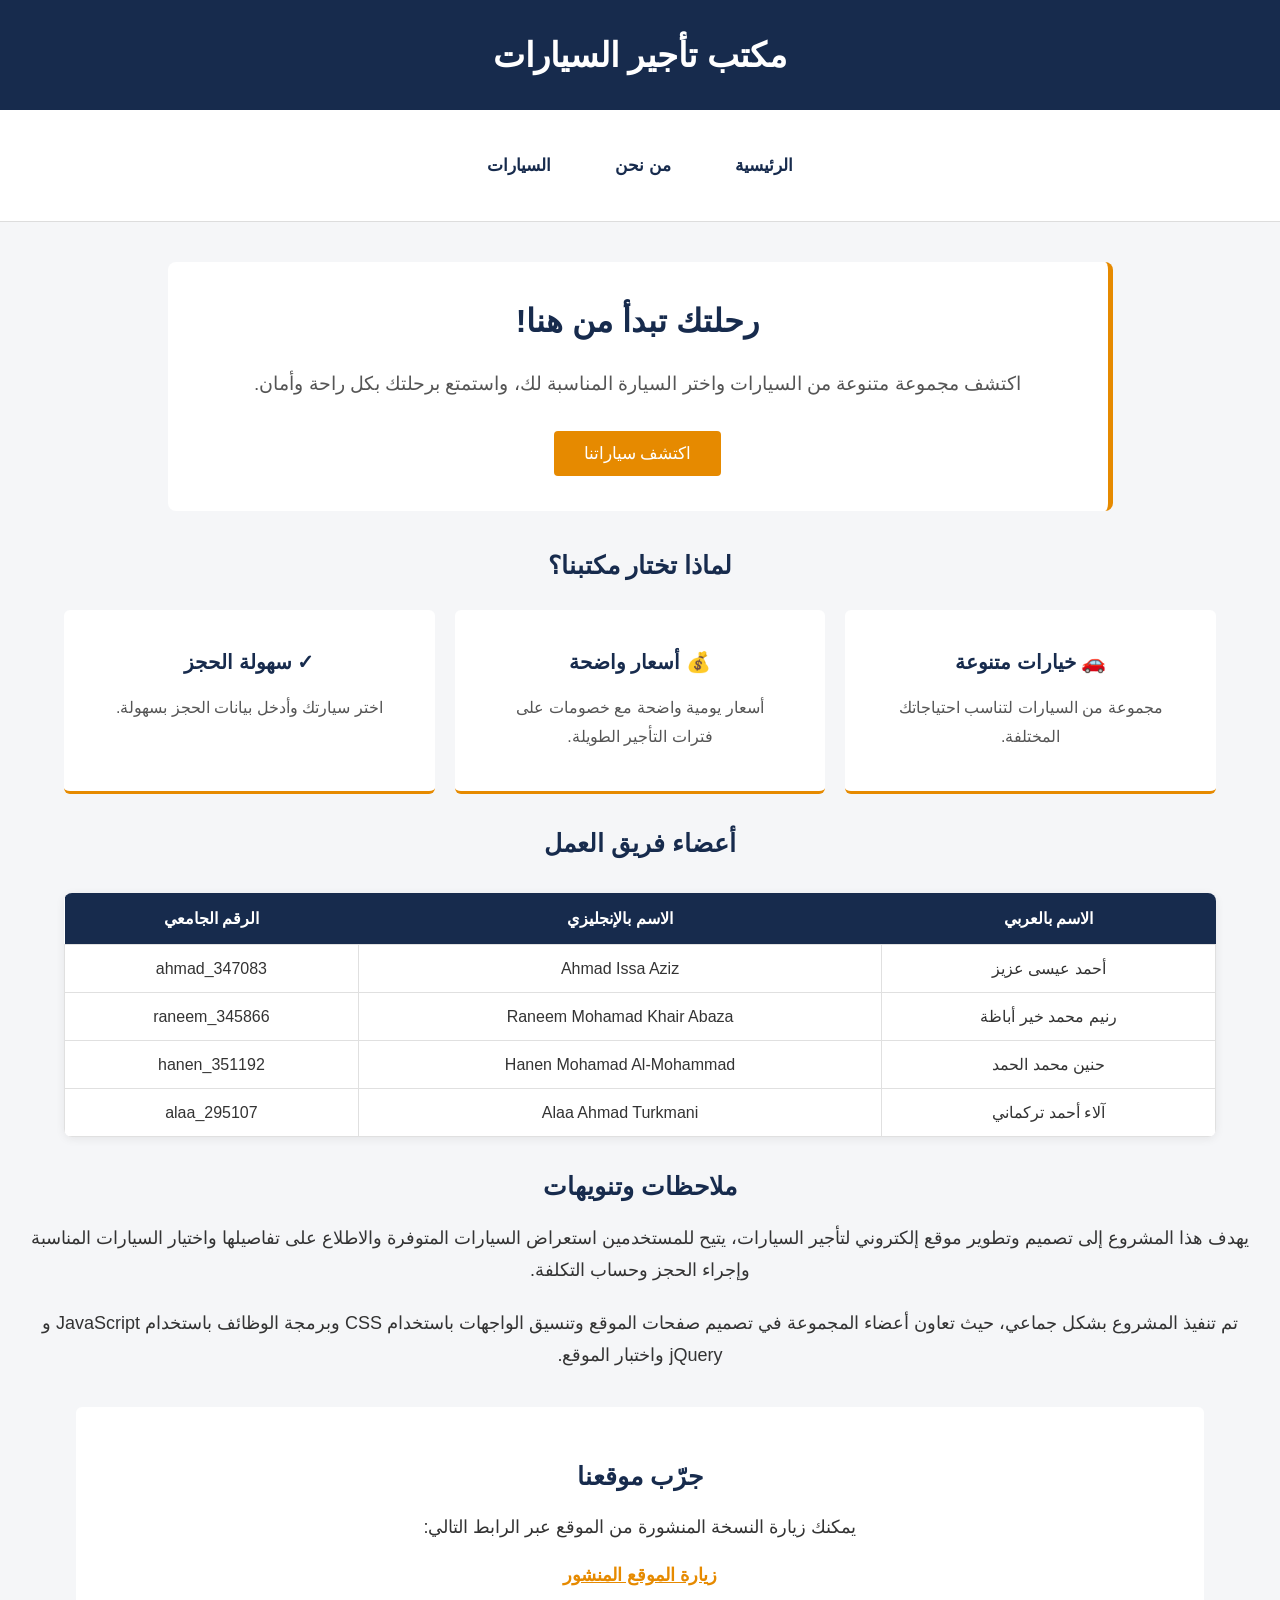
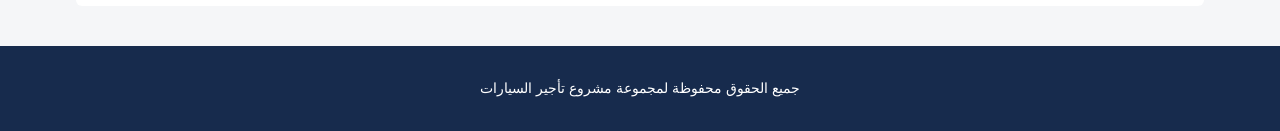
<file: index.html>
<!DOCTYPE html>
<html xmlns="http://www.w3.org/1999/xhtml" lang="ar" dir="rtl">
<head>
    <meta charset="UTF-8" />
    <title>تأجير السيارات</title>
    <link rel="stylesheet" href="style.css" />
</head>

<body>

    <h1>مكتب تأجير السيارات</h1>

    <nav>
        <a href="home.html">الرئيسية</a>
        <a href="AboutUs.html">من نحن</a>
        <a href="Cars.html">السيارات</a>
    </nav>

    <div class="welcome-section">
        <h2>رحلتك تبدأ من هنا!</h2>
        <p>
            اكتشف مجموعة متنوعة من السيارات واختر السيارة المناسبة لك،
            واستمتع برحلتك بكل راحة وأمان.
        </p>
        <a class="main-button" href="Cars.html">اكتشف سياراتنا</a>
    </div>

    <h2>لماذا تختار مكتبنا؟</h2>

    <div class="features">
        <div class="feature-box">
            <h3>🚗 خيارات متنوعة</h3>
            <p>مجموعة من السيارات لتناسب احتياجاتك المختلفة.</p>
        </div>

        <div class="feature-box">
            <h3>💰 أسعار واضحة</h3>
            <p>أسعار يومية واضحة مع خصومات على فترات التأجير الطويلة.</p>
        </div>

        <div class="feature-box">
            <h3>✓ سهولة الحجز</h3>
            <p>اختر سيارتك وأدخل بيانات الحجز بسهولة.</p>
        </div>
    </div>

    <h2>أعضاء فريق العمل</h2>

    <table>
        <tr>
            <th>الاسم بالعربي</th>
            <th>الاسم بالإنجليزي</th>
            <th>الرقم الجامعي</th>
        </tr>

        <tr>
            <td>أحمد عيسى عزيز</td>
            <td dir="ltr">Ahmad Issa Aziz</td>
            <td dir="ltr">ahmad_347083</td>
        </tr>

        <tr>
            <td>رنيم محمد خير أباظة</td>
            <td dir="ltr">Raneem Mohamad Khair Abaza</td>
            <td dir="ltr">raneem_345866</td>
        </tr>

        <tr>
            <td>حنين محمد الحمد</td>
            <td dir="ltr">Hanen Mohamad Al-Mohammad</td>
            <td dir="ltr">hanen_351192</td>
        </tr>

        <tr>
            <td>آلاء أحمد تركماني</td>
            <td dir="ltr">Alaa Ahmad Turkmani</td>
            <td dir="ltr">alaa_295107</td>
        </tr>
    </table>

    <h2>ملاحظات وتنويهات</h2>

    <p>
        يهدف هذا المشروع إلى تصميم وتطوير موقع إلكتروني لتأجير السيارات،
        يتيح للمستخدمين استعراض السيارات المتوفرة والاطلاع على تفاصيلها
        واختيار السيارات المناسبة وإجراء الحجز وحساب التكلفة.
    </p>

    <p>
        تم تنفيذ المشروع بشكل جماعي، حيث تعاون أعضاء المجموعة في تصميم
        صفحات الموقع وتنسيق الواجهات باستخدام CSS وبرمجة الوظائف
        باستخدام JavaScript و jQuery واختبار الموقع.
    </p>

    <div class="published-section">
        <h2>جرّب موقعنا</h2>
        <p>يمكنك زيارة النسخة المنشورة من الموقع عبر الرابط التالي:</p>
        <a href="https://ahmadaziz111-gif.github.io/Car-Rental/"
           target="_blank">زيارة الموقع المنشور</a>
    </div>

    <footer>
        <p>جميع الحقوق محفوظة لمجموعة مشروع تأجير السيارات</p>
    </footer>

</body>
</html>
</file>
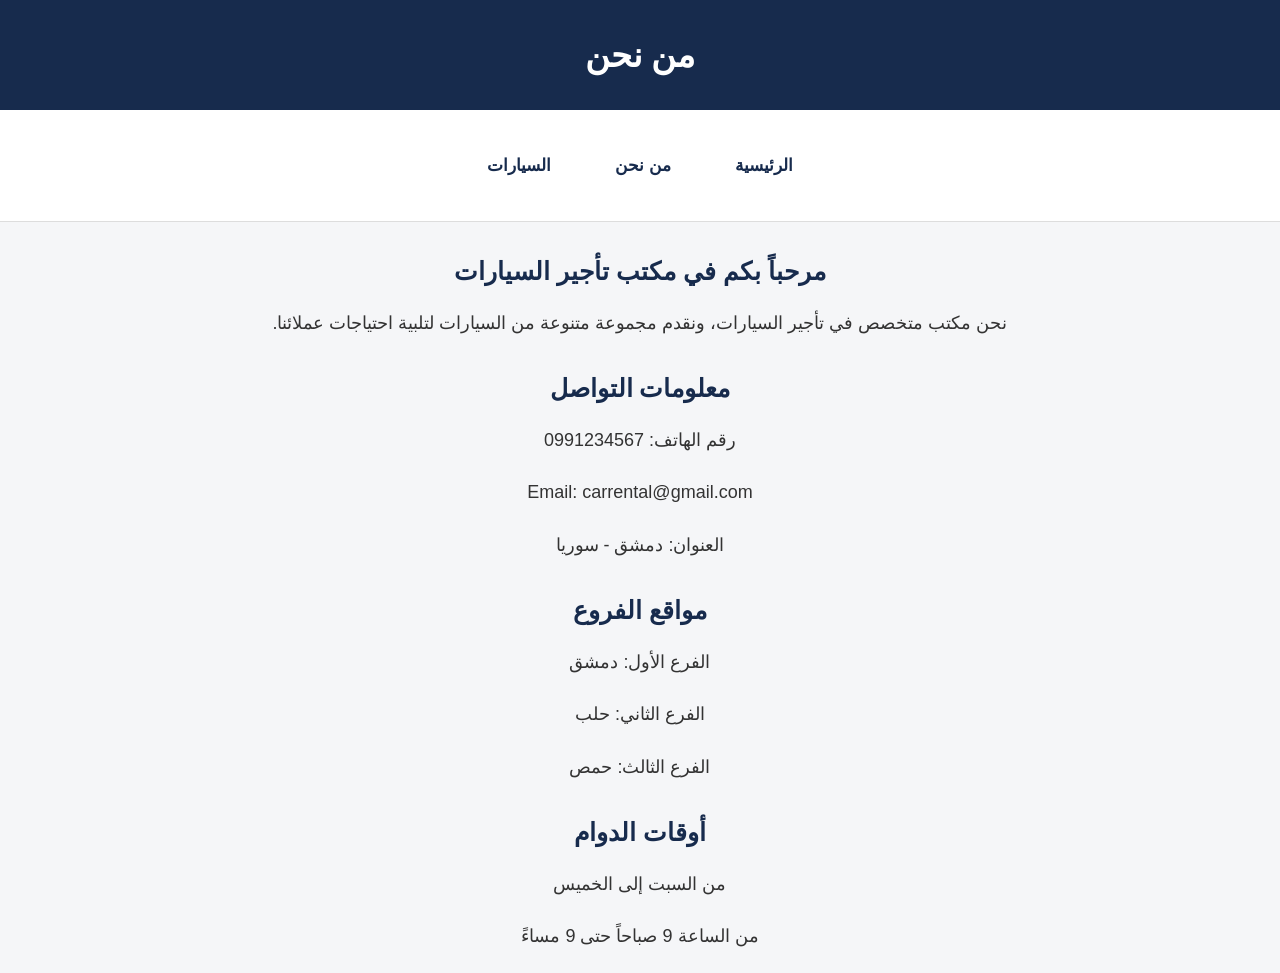
<file: AboutUs.html>
<!DOCTYPE html>
<html xmlns="http://www.w3.org/1999/xhtml" lang="ar" dir="rtl">

<head>
    <meta charset="UTF-8" />
    <title>من نحن</title>
    <link rel="stylesheet" href="style.css" />
</head>

<body>

    <h1>من نحن</h1>

    <nav>
        <a href="home.html">الرئيسية</a>
        <a href="AboutUs.html">من نحن</a>
        <a href="Cars.html">السيارات</a>
    </nav>

    <h2>مرحباً بكم في مكتب تأجير السيارات</h2>

    <p>
        نحن مكتب متخصص في تأجير السيارات،
        ونقدم مجموعة متنوعة من السيارات
        لتلبية احتياجات عملائنا.
    </p>

    <h2>معلومات التواصل</h2>

    <p>رقم الهاتف: 0991234567</p>

    <p>Email: carrental@gmail.com</p>

    <p>العنوان: دمشق - سوريا</p>

    <h2>مواقع الفروع</h2>

    <p>الفرع الأول: دمشق</p>

    <p>الفرع الثاني: حلب</p>

    <p>الفرع الثالث: حمص</p>

    <h2>أوقات الدوام</h2>

    <p>من السبت إلى الخميس</p>

    <p>من الساعة 9 صباحاً حتى 9 مساءً</p>

</body>

</html>
</file>
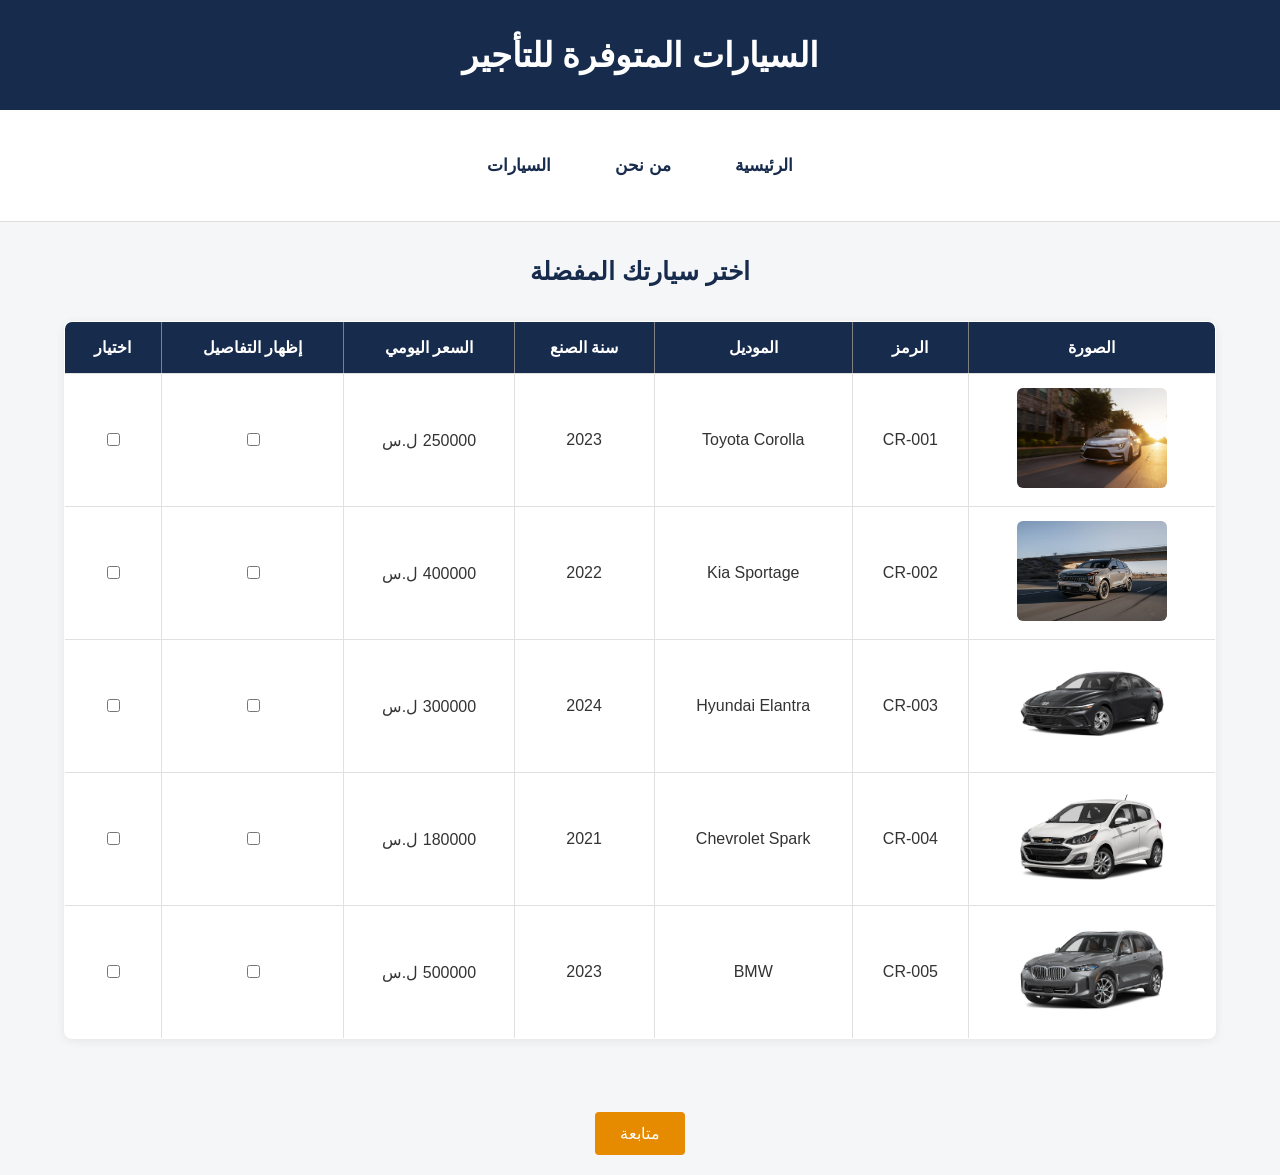
<file: Cars.html>
<!DOCTYPE html><html xmlns="http://www.w3.org/1999/xhtml" lang="ar" dir="rtl"><head>
    <meta charset="UTF-8" />
    <title>السيارات المتوفرة</title>
    <link rel="stylesheet" href="style.css" />
	<script src="https://code.jquery.com/jquery-3.7.1.min.js"></script>
<script src="myFunctions.js"></script>
</head><body><h1>السيارات المتوفرة للتأجير</h1>

<nav>
    <a href="home.html">الرئيسية</a>
    <a href="AboutUs.html">من نحن</a>
    <a href="Cars.html">السيارات</a>
</nav>

<h2>اختر سيارتك المفضلة</h2>

<table border="1">

    <tr>
        <th>الصورة</th>
        <th>الرمز</th>
        <th>الموديل</th>
        <th>سنة الصنع</th>
        <th>السعر اليومي</th>
        <th>إظهار التفاصيل</th>
        <th>اختيار</th>
    </tr>

    <tr>
        <td><img src="./images/car1.jpg" alt="Toyota Corolla" width="120" /></td>
        <td>CR-001</td>
        <td>Toyota Corolla</td>
        <td>2023</td>
        <td>250000 ل.س</td>
        <td><input type="checkbox" class="show-details" data-target="details1" /></td>
        <td><input type="checkbox" name="cars" value="CR-001" data-price="250000" data-model="Toyota Corolla" /></td>
        
        
    </tr><tr id="details1" class="car-details">
    <td colspan="7">
        <p>نوع الوقود: بنزين</p>
        <p>ناقل الحركة: أوتوماتيك</p>
        <p>عدد المقاعد: 5</p>
        <p>عداد الكيلومترات: 15000 كم</p>
        <p>اللون: أبيض</p>
    </td>
</tr>

    <tr>
        <td><img src="images/car2.jpg" alt="Kia Sportage" width="120" /></td>
        <td>CR-002</td>
        <td>Kia Sportage</td>
        <td>2022</td>
        <td>400000 ل.س</td>
        <td><input type="checkbox" class="show-details" data-target="details2" /></td>
        <td><input type="checkbox" name="cars" value="CR-002" data-price="400000" data-model="Kia Sportage" /></td>
    </tr><tr id="details2" class="car-details">
    <td colspan="7">
        <p>نوع الوقود: بنزين</p>
        <p>ناقل الحركة: أوتوماتيك</p>
        <p>عدد المقاعد: 5</p>
        <p>عداد الكيلومترات: 20000 كم</p>
        <p>اللون: أسود</p>
    </td>
</tr>

    <tr>
        <td><img src="images/car3.jpg" alt="Hyundai Elantra" width="120" /></td>
        <td>CR-003</td>
        <td>Hyundai Elantra</td>
        <td>2024</td>
        <td>300000 ل.س</td>
        <td><input type="checkbox" class="show-details" data-target="details3" /></td>
        <td><input type="checkbox" name="cars" value="CR-003" data-price="300000" data-model="Hyundai Elantra" /></td>
    </tr><tr id="details3" class="car-details">
    <td colspan="7">
        <p>نوع الوقود: بنزين</p>
        <p>ناقل الحركة: يدوي</p>
        <p>عدد المقاعد: 5</p>
        <p>عداد الكيلومترات: 12000 كم</p>
        <p>اللون: فضي</p>
    </td>
</tr>

    <tr>
        <td><img src="images/car4.jpg" alt="Chevrolet Spark" width="120" /></td>
        <td>CR-004</td>
        <td>Chevrolet Spark</td>
        <td>2021</td>
        <td>180000 ل.س</td>
        <td><input type="checkbox" class="show-details" data-target="details4" /></td>
        <td><input type="checkbox" name="cars" value="CR-004" data-price="180000" data-model="Chevrolet Spark" /></td>
    </tr><tr id="details4" class="car-details">
    <td colspan="7">
        <p>نوع الوقود: بنزين</p>
        <p>ناقل الحركة: أوتوماتيك</p>
        <p>عدد المقاعد: 4</p>
        <p>عداد الكيلومترات: 30000 كم</p>
        <p>اللون: أحمر</p>
    </td>
</tr>

    <tr>
        <td><img src="images/car5.jpg" alt="BMW" width="120" /></td>
        <td>CR-005</td>
        <td>BMW</td>
        <td>2023</td>
        <td>500000 ل.س</td>
        <td><input type="checkbox" class="show-details" data-target="details5" /></td>
        <td><input type="checkbox" name="cars" value="CR-005" data-price="500000" data-model="BMW" /></td>
    </tr><tr id="details5" class="car-details">
    <td colspan="7">
        <p>نوع الوقود: بنزين</p>
        <p>ناقل الحركة: أوتوماتيك</p>
        <p>عدد المقاعد: 5</p>
        <p>عداد الكيلومترات: 10000 كم</p>
        <p>اللون: أزرق</p>
    </td>
</tr>

</table>

<br />

<button type="button" id="continueBtn">متابعة</button>
<form id="bookingForm" class="booking-form" novalidate="novalidate">

    <h2>نموذج حجز السيارة</h2>

    <fieldset>
        <legend>معلومات الحجز</legend>

        <label for="customerName">الاسم باللغة العربية:</label>
        <input type="text" id="customerName" name="customerName" />
        <br /><br />

        <label for="nationalId">الرقم الوطني:</label>
        <input type="text" id="nationalId" name="nationalId"
               maxlength="11" />
        <br /><br />

        <label for="startDate">تاريخ بداية الحجز:</label>
        <input type="date" id="startDate" name="startDate" required="required" />
        <br /><br />

        <label for="endDate">تاريخ نهاية الحجز:</label>
        <input type="date" id="endDate" name="endDate" required="required" />
        <br /><br />

        <label for="phone">رقم الهاتف:</label>
        <input type="tel" id="phone" name="phone" />
        <br /><br />

        <label for="email">البريد الإلكتروني:</label>
        <input type="email" id="email" name="email" />
        <br /><br />

        <button type="submit">تأكيد الحجز وحساب التكلفة</button>

    </fieldset>

</form>
</body></html>
</file>
<file: style.css>
/* General Design */
body {
    margin: 0;
    padding: 0;
    font-family: Arial, sans-serif;
    background-color: #f5f6f8;
    color: #333333;
    text-align: center;
}

/* Main Headings */
h1 {
    background-color: #172b4d;
    color: white;
    padding: 35px;
    margin: 0;
    font-size: 34px;
}

h2 {
    color: #172b4d;
    font-size: 25px;
    margin-top: 35px;
}

/* Navigation */
nav {
    background-color: #ffffff;
    padding: 20px;
    border-bottom: 1px solid #dddddd;
}

nav a {
    color: #172b4d;
    text-decoration: none;
    font-size: 17px;
    font-weight: bold;
    margin: 15px;
    padding: 10px 15px;
    display: inline-block;
}

nav a:hover {
    color: #e68a00;
}

/* Paragraphs */
p {
    font-size: 18px;
    line-height: 1.8;
    margin: 20px;
}

/* Tables */
table {
    width: 90%;
    margin: 35px auto;
    border-collapse: collapse;
    background-color: white;
    box-shadow: 0 2px 10px rgba(0,0,0,0.07);
}

th {
    background-color: #172b4d;
    color: white;
    padding: 16px;
}

td {
    padding: 14px;
    border: 1px solid #e0e0e0;
}

td img {
    width: 180px;
    border-radius: 6px;
}

tr:hover {
    background-color: #f8f8f8;
}

/* Buttons */
button {
    background-color: #e68a00;
    color: white;
    padding: 12px 25px;
    border: none;
    border-radius: 4px;
    font-size: 16px;
    cursor: pointer;
}

button:hover {
    background-color: #c87500;
}

/* Booking Form */
.booking-form {
    display: none;
    width: 80%;
    max-width: 650px;
    margin: 30px auto;
    padding: 25px;
    background-color: white;
    border: 1px solid #e0e0e0;
    border-radius: 6px;
}

.booking-form input {
    padding: 12px;
    margin: 8px;
    font-size: 15px;
    border: 1px solid #cccccc;
    border-radius: 4px;
}

/* Car Details */
.car-details {
    display: none;
    background-color: #f5f6f8;
    padding: 12px;
}
/* Home Page Welcome Section */
.welcome-section {
    background-color: #ffffff;
    width: 85%;
    max-width: 900px;
    margin: 40px auto;
    padding: 35px 20px;
    border-radius: 8px;
    border-right: 5px solid #e68a00;
}

.welcome-section h2 {
    font-size: 32px;
    margin-top: 5px;
}

.welcome-section p {
    color: #555555;
    font-size: 19px;
}

/* Main Button */
.main-button {
    display: inline-block;
    background-color: #e68a00;
    color: white;
    text-decoration: none;
    padding: 12px 30px;
    border-radius: 4px;
    font-size: 17px;
    margin-top: 10px;
}

.main-button:hover {
    background-color: #c87500;
}

/* Features */
.features {
    display: flex;
    justify-content: center;
    gap: 20px;
    width: 90%;
    margin: 30px auto;
}

.feature-box {
    background-color: white;
    flex: 1;
    padding: 20px;
    border-radius: 6px;
    border-bottom: 3px solid #e68a00;
}

.feature-box h3 {
    color: #172b4d;
    font-size: 20px;
}

.feature-box p {
    font-size: 16px;
    color: #555555;
}

/* Published Website */
.published-section {
    background-color: #ffffff;
    padding: 20px;
    margin: 35px auto;
    width: 85%;
    border-radius: 6px;
}

.published-section a {
    color: #e68a00;
    font-size: 18px;
    font-weight: bold;
}

/* Footer */
footer {
    background-color: #172b4d;
    color: white;
    padding: 10px;
    margin-top: 40px;
}

footer p {
    font-size: 14px;
}

/* Responsive Design */
@media screen and (max-width: 700px) {
    .features {
        flex-direction: column;
    }

    .feature-box {
        margin-bottom: 10px;
    }

    .welcome-section {
        width: 85%;
    }
}
/* Cars Page Improvements */

table {
    border-radius: 8px;
    overflow: hidden;
}

td img {
    width: 150px;
    height: 100px;
    object-fit: cover;
    border-radius: 6px;
    transition: transform 0.3s;
}

td img:hover {
    transform: scale(1.05);
}

.car-details td {
    background-color: #f0f3f7;
    padding: 15px;
}

.car-details p {
    font-size: 16px;
    margin: 8px;
    color: #444444;
}

/* Booking Form Improvements */

.booking-form {
    border-top: 4px solid #e68a00;
    text-align: right;
}

.booking-form fieldset {
    border: 1px solid #dddddd;
    border-radius: 6px;
    padding: 20px;
}

.booking-form legend {
    color: #172b4d;
    font-size: 20px;
    font-weight: bold;
}

.booking-form label {
    display: inline-block;
    width: 170px;
    color: #172b4d;
    font-weight: bold;
}

.booking-form input {
    width: 230px;
    max-width: 90%;
    border: 1px solid #cccccc;
    border-radius: 5px;
}

.booking-form input:focus {
    outline: none;
    border-color: #e68a00;
}

.booking-form input[type="checkbox"] {
    width: auto;
}

/* Continue Button */

#continueBtn {
    margin: 20px;
}
</file>
